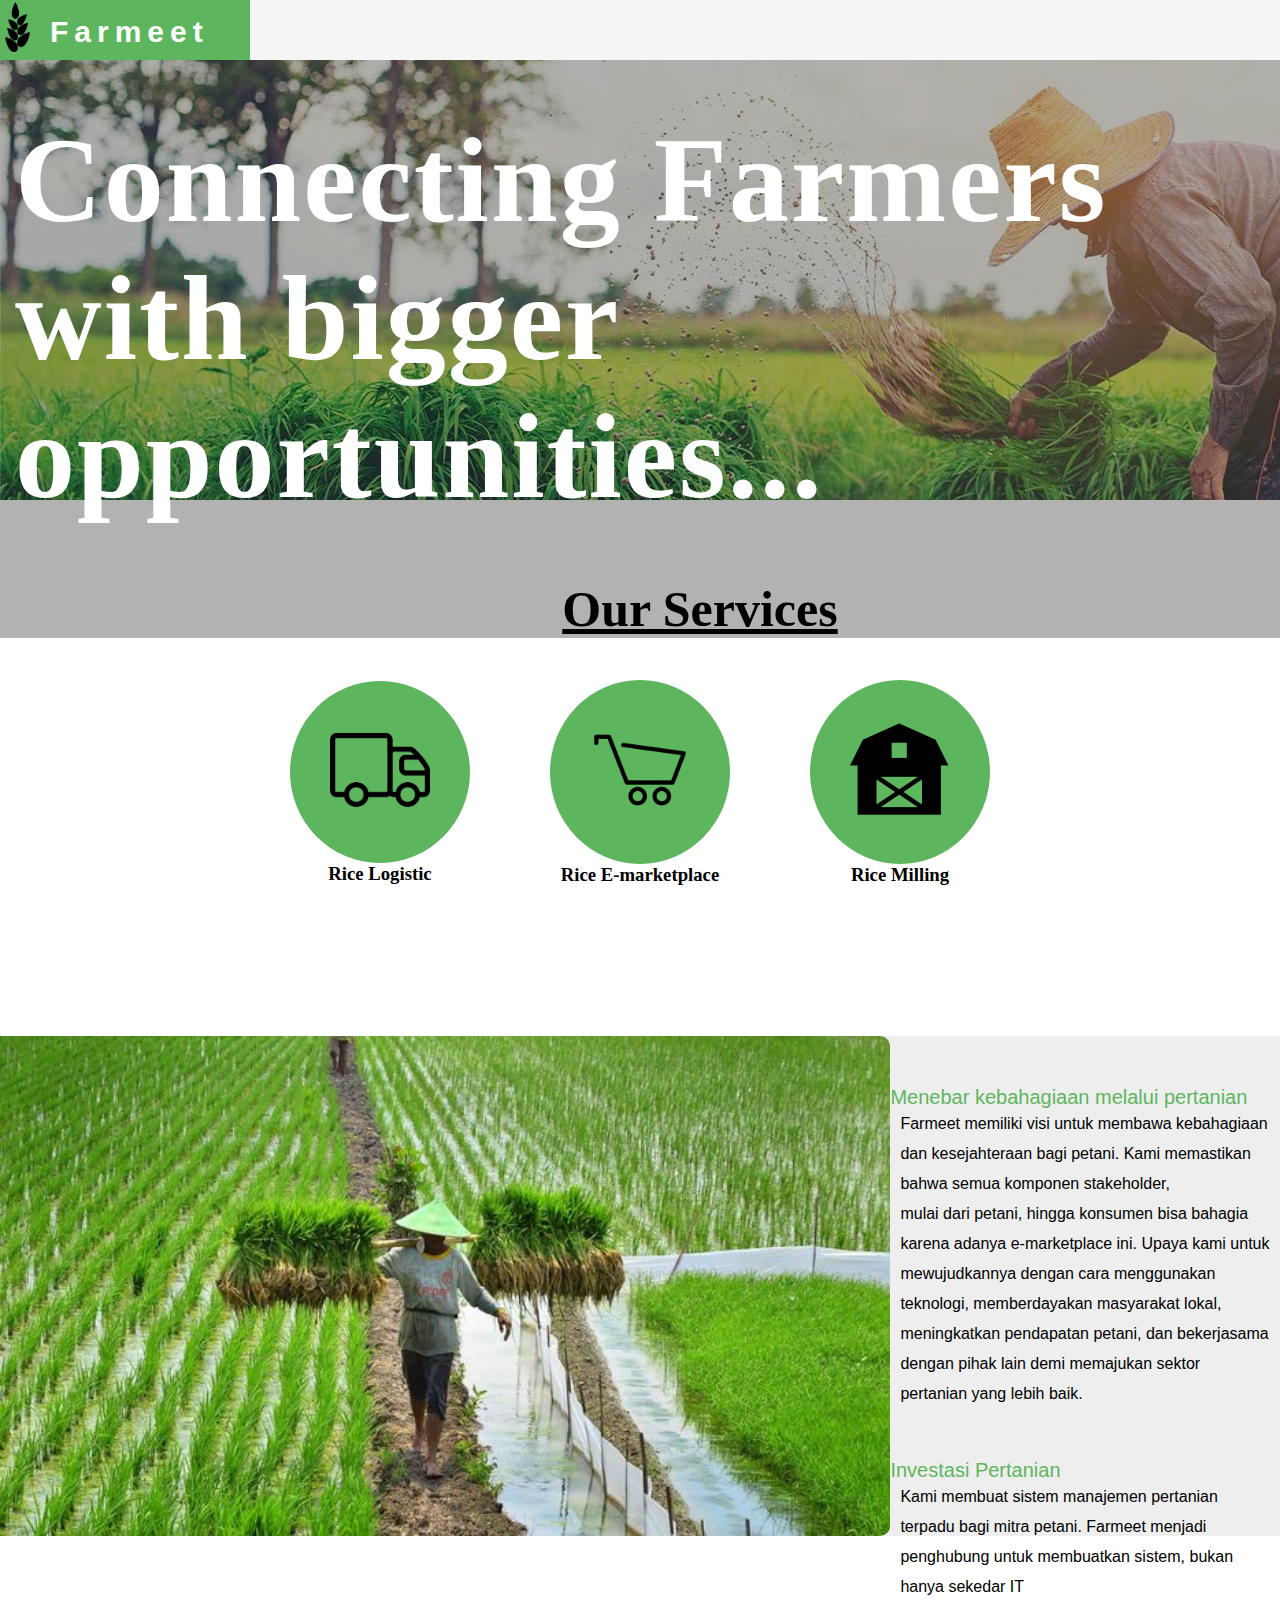
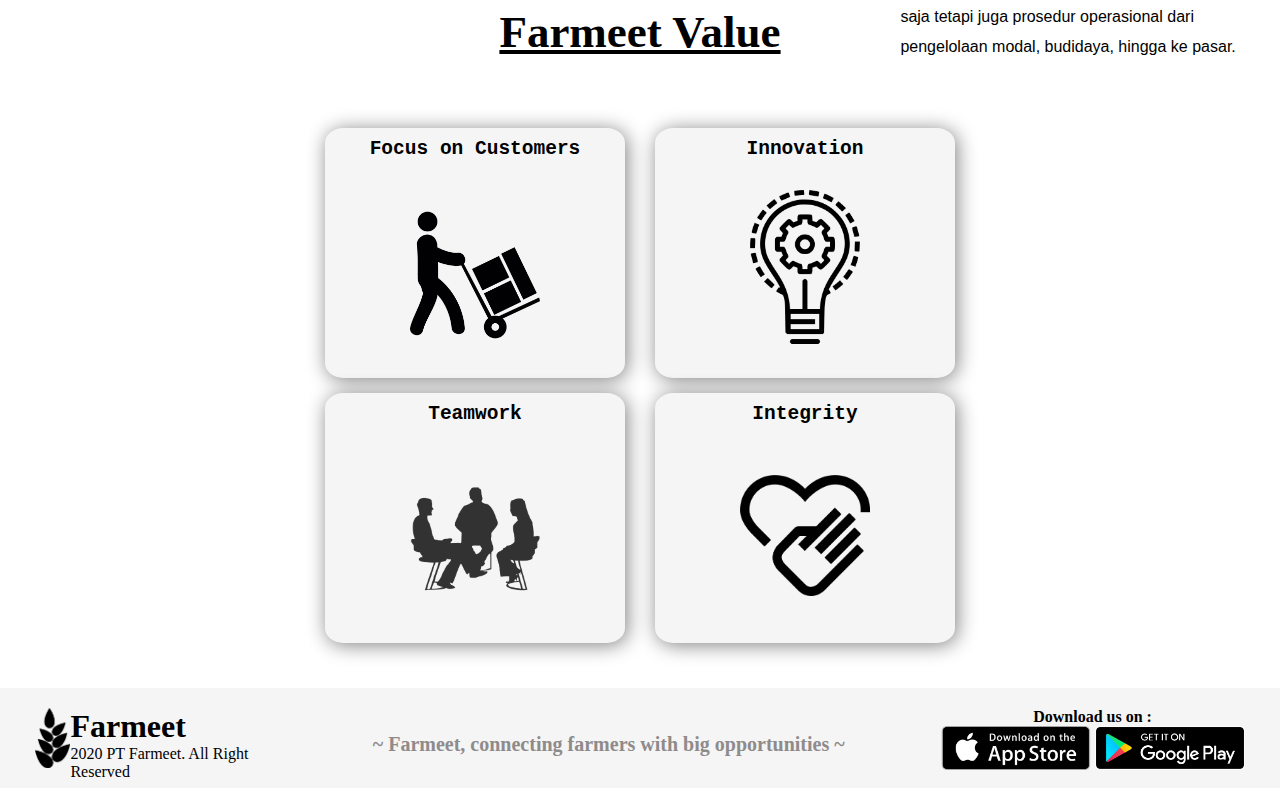
<file: index.html>
<!DOCTYPE html>
<footer>
    <head>
        
        <title>
            Farmeet
        </title>
        <link rel="shortcut icon" href="padi.png" type="image/x-icon">
        <link rel="stylesheet" href="style.css" type="text/css">
        
        
    </head>

    <body>
        <nav id="navbar"> 
            <div id="logonav">
                <img src="padi.png" width="25px" height="50px">
                <h1 id="logo-text">
                    Farmeet
                </h1>
            </div>
                
            
            <ul>
                <li><a href="">Home</a></li>
                <li><a href="">Contact</a></li>
                <li><a href="">About</a></li>
                <li><a href="index1.html">Login</a></li>
            </ul>
        </nav>
        <div id="homeimage">
            <h1 id="imagedesc"> Connecting Farmers <br>with bigger opportunities...</h1>
        </div>

        <div id="services">
            <h2 id="title">
                Our Services
            </h2>

        </div>

        <div id="serpict">
            <div style="text-align: center;">
                <div id="truck">
                    <img src="truck.png" width="100px"/>
                </div>
                <h3> Rice Logistic</h3>
            </div>
            <div style="text-align: center;">
                <div id="cart">
                    <img src="cart.png" width="100px"/>
                </div>
                <h3> Rice E-marketplace</h3>
            </div>
            <div style="text-align: center;">
                <div id="milling">
                    <img src="milling.png" width="100px"/>
                </div>
                <h3> Rice Milling</h3>

            </div>
        </div>

        <div class="bagian2">
            <img src="body.jpg" height="500px"/>
            <div>
                <h4 style="padding-top: 50px;">
                    Menebar kebahagiaan melalui pertanian
                </h4>
                <p>
                    Farmeet memiliki visi untuk membawa kebahagiaan dan kesejahteraan bagi petani. Kami memastikan bahwa semua komponen stakeholder, 
                    <br>mulai dari petani, hingga konsumen bisa bahagia karena adanya e-marketplace ini. Upaya kami untuk mewujudkannya dengan cara menggunakan
                    <br>teknologi, memberdayakan masyarakat lokal, meningkatkan pendapatan petani, dan bekerjasama dengan pihak lain demi memajukan sektor
                    <br>pertanian yang lebih baik.
                </p>
            </div>
                <h4 style="padding-top: 50px;">
                    Investasi Pertanian
                </h4>
                <p style="padding-bottom: 28px;">
                    Kami membuat sistem manajemen pertanian terpadu bagi mitra petani. Farmeet menjadi penghubung untuk membuatkan sistem, bukan hanya sekedar IT
                    <br> saja tetapi juga prosedur operasional dari pengelolaan modal, budidaya, hingga ke pasar.
                </p>
            <div>

            </div>

        </div>

        <div id="farmeetvalue">
            <h2>
                Farmeet Value
            </h2>
        </div>
        <div id="value">
            <div id="kolom1">
                <h2>Focus on Customers</h2>
                <img src="customers.png" width="130px" style="padding-top: 50px;"/>
            </div>
            <div id="kolom2">
                <h2>Innovation</h2>
                <img src="Innovation.png" width="110px" style="padding-top: 30px;"/>
            </div>
        </div>

        <div id="value1">
            <div id="kolom3">
                <h2>Teamwork</h2>
                <img src="Teamwork.png" width="130px" style="padding-top: 50px;"/>
            </div>
            <div id="kolom4">
                <h2>Integrity</h2>
                <img src="integrity.png" width="130px" style="padding-top: 50px;"/>
            </div>
        </div>
        <footer>
            
            <div id="footer">
                <div id="perusahaan">
                    <img src="padi.png" width="35px" style="float: left; clear:left" >
                    <h1>
                        Farmeet
                    </h1>
                    <p>
                        2020 PT Farmeet. All Right Reserved
                    </p>
        
                </div>
                <div>
                    <p id="foottag">
                        ~ Farmeet, connecting farmers with big opportunities ~
                    </p>
                </div>
        
                <div id="social">
                    <h4>
                        Download us on :
                    </h4>
                    <div id="logo">
                        <img src="appstore.png" width="150px">
                        <img src="playstore.png" width="150px"> 
                    </div>
        
                </div>
            </div>
        </footer>

    </body>
    
        


</html>
</file>
<file: style.css>
*{
    margin: 0;
    padding: 0;
}


#navbar{
    background-color: whitesmoke;
    display: flex;
    height: 60px;
    justify-content: space-between;
    /* align-items: center; */
    position: fixed;
    z-index: 100000;
  
    
}
#logonav{
    background-color: rgb(93, 182, 93);
    height: 100%;
    width: 250px;
    display: flex;
}

#logonav img{
    padding-top: 2px;
    padding-right: 15px;
    padding-left: 5px;
}

#logo-text{
    
    align-items: center;
    font-family: sans-serif;
    letter-spacing: 0.2em;
    color: white;
    font-size: 30px;
    padding-top: 15px;
    padding-left: 5px;
}



ul{
    display: flex;
    height: 100%;
    align-items: center;
    padding-left: 1355px;
}

li{
    display: inline-block;
    left: 50px;
}

ul li a{
    color:rgb(110, 105, 105);
    font-weight: bolder;
    font-size: 20px;
    text-decoration: none;
    padding-left: 10px;
    padding-right: 10px;
}
#homeimage {
    background-image: url(home.jpg);
    background-color: rgba(76, 170, 170, 90);
    background-repeat: no-repeat;
    height: 500px;
    position: sticky;
}
#homeimage h1{
    font-size: 120px;
    background-color: rgba(0, 0, 0, 0.3);
    padding: 112px 15px;
    color: white;
    letter-spacing: 2px;
}
#services{
    /* background-color: yellowgreen; */
    height: 100px;
    width: 1400px;
    justify-content: center;
    display: flex;
    margin: 0 auto;
    margin-top: 80px;
    
}
#title{
    font-size: 50px;
    text-decoration: underline;
    
    text-align: center;
}

#serpict{
    display: flex;
    /* background-color: rgb(93, 182, 93); */
    justify-content: center;
    align-items: center;
}

#serpict #truck {
    background-color: rgb(93, 182, 93);
    border-radius: 100%;
    padding-top: 52px;
    padding-bottom: 52px;
    padding-left: 40px;
    padding-right: 40px;
    margin: 0 40px;
    
}

#serpict #cart {
    background-color: rgb(93, 182, 93);
    border-radius: 80%;
    padding: 40px;
    margin: 0 40px;
    
}

#serpict #milling{
    background-color: rgb(93, 182, 93);
    border-radius: 100%;
    padding: 40px;
    margin: 0 40px;
    
}

.bagian2{
    background-color: rgba(172, 172, 172, 0.2);
    justify-content: space-between;
    margin-top: 150px;
    margin-bottom: 70px;
    height: 500px;
}

.bagian2 h4{
    color: rgb(93, 182, 93);
    font-weight: lighter;
    font-family: 'Poppins', sans-serif;
    font-size: 20px;
    padding-left: 20px;
}
.bagian2 p {
    font-weight: lighter;
    font-family: 'Poppins', sans-serif;
    padding: 0 10px;
    display: flex;
    line-height: 30px;
}
.bagian2 img{
    border-top-right-radius: 10px;
    border-bottom-right-radius: 10px;
    float: left;
    
}

/* ini footer */
#footer{
    background-color: whitesmoke;
    height: 80px;
    display: flex;
    justify-content: space-around;
    padding-top: 20px;
}

#social {
    text-align: center;
}

#foottag {
    font-size: 20px;
    padding: 25px;
    color: rgb(143, 139, 139);
    font-weight: bolder;

}

#value{
    height: 250px;
    justify-content: center;
    display: flex;
}
#kolom1{
    height: 100%;
    background-color: whitesmoke;
    width: 300px;
    margin-right: 15px;
    border-radius: 6%;
    box-shadow: 2px 2px 20px grey;
    text-align: center;
    
}
#value h2{
    font-family: monospace;
    font-weight: light;
    padding-top: 10px;
}
#value1 h2{
    font-family: monospace;
    font-weight: light;
    padding-top: 10px;
}
#kolom2{
    height: 100%;
    background-color: whitesmoke;
    width: 300px;
    margin-left: 15px;
    border-radius: 6%;
    box-shadow: 2px 2px 20px grey;
    text-align: center;
}

#value1{
    height: 250px;
    justify-content: center;
    display: flex;
    margin-top: 15px;
    margin-bottom: 45px;
}
#kolom3{
    height: 100%;
    background-color: whitesmoke;
    width: 300px;
    margin-right: 15px;
    border-radius: 6%;
    box-shadow: 2px 2px 20px grey;
    text-align: center;
}

#kolom4{
    height: 100%;
    background-color: whitesmoke;
    width: 300px;
    margin-left: 15px;
    border-radius: 6%;
    box-shadow: 2px 2px 20px grey;
    text-align: center;
}
#farmeetvalue{
    text-align: center;
    font-size: 30px;
    text-decoration: underline;
    padding-bottom: 70px;
}
</file>
